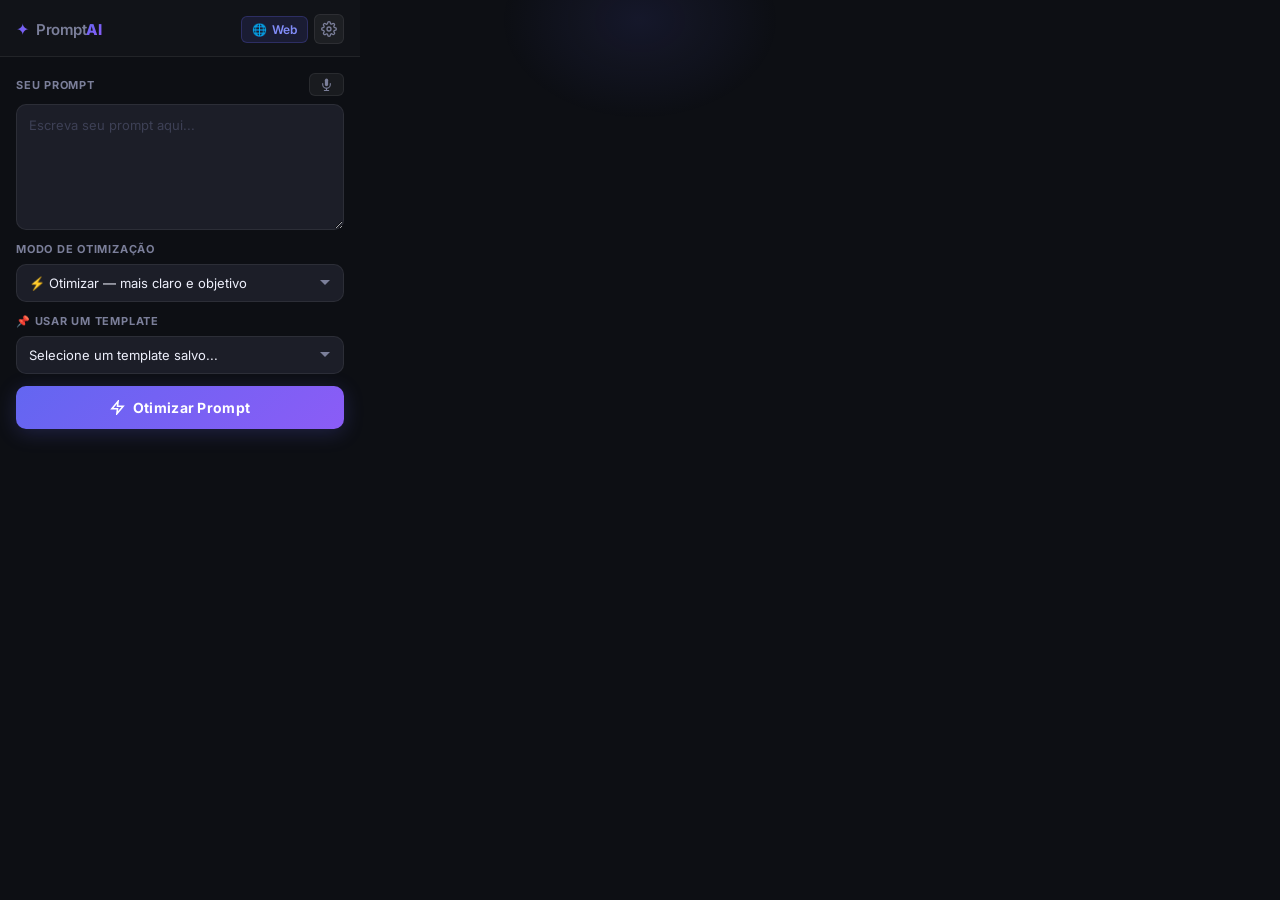
<file: extension/popup.html>
<!DOCTYPE html>
<html lang="pt-BR">
<head>
  <meta charset="UTF-8" />
  <title>Prompt Fixer</title>
  <link rel="preconnect" href="https://fonts.googleapis.com" />
  <link rel="stylesheet" href="https://fonts.googleapis.com/css2?family=Inter:wght@400;500;600;700;800&display=swap" />
  <link rel="stylesheet" href="popup.css" />
</head>
<body>

  <!-- ── Header ────────────────────────────────── -->
  <header>
    <div class="brand">
      <span class="brand-icon">✦</span>
      <span class="brand-name">Prompt<strong>AI</strong></span>
    </div>
    <div class="header-actions">
      <button id="openWebAppBtn" class="btn-web" title="Abrir aplicação web completa">
        <span>🌐</span> Web
      </button>
      <button id="settingsToggle" class="btn-icon" title="Configurações">
        <svg width="16" height="16" viewBox="0 0 24 24" fill="none" stroke="currentColor" stroke-width="2" stroke-linecap="round" stroke-linejoin="round">
          <circle cx="12" cy="12" r="3"/><path d="M19.4 15a1.65 1.65 0 0 0 .33 1.82l.06.06a2 2 0 0 1-2.83 2.83l-.06-.06a1.65 1.65 0 0 0-1.82-.33 1.65 1.65 0 0 0-1 1.51V21a2 2 0 0 1-4 0v-.09A1.65 1.65 0 0 0 9 19.4a1.65 1.65 0 0 0-1.82.33l-.06.06a2 2 0 0 1-2.83-2.83l.06-.06A1.65 1.65 0 0 0 4.68 15a1.65 1.65 0 0 0-1.51-1H3a2 2 0 0 1 0-4h.09A1.65 1.65 0 0 0 4.6 9a1.65 1.65 0 0 0-.33-1.82l-.06-.06a2 2 0 0 1 2.83-2.83l.06.06A1.65 1.65 0 0 0 9 4.68a1.65 1.65 0 0 0 1-1.51V3a2 2 0 0 1 4 0v.09a1.65 1.65 0 0 0 1 1.51 1.65 1.65 0 0 0 1.82-.33l.06-.06a2 2 0 0 1 2.83 2.83l-.06.06A1.65 1.65 0 0 0 19.4 9a1.65 1.65 0 0 0 1.51 1H21a2 2 0 0 1 0 4h-.09a1.65 1.65 0 0 0-1.51 1z"/>
        </svg>
      </button>
    </div>
  </header>

  <!-- ── Settings Panel ────────────────────────── -->
  <section id="settingsPanel" class="settings-panel hidden">
    <div class="settings-inner">
      <label for="backendUrl" class="field-label">URL do Backend</label>
      <input type="text" id="backendUrl" class="field-input" placeholder="http://localhost:8000/api/optimize" />

      <label class="toggle-label">
        <input type="checkbox" id="widgetEnabled" checked class="toggle-checkbox" />
        <span class="toggle-track"><span class="toggle-thumb"></span></span>
        <span class="toggle-text">Widget flutuante (Claude / ChatGPT / Gemini)</span>
      </label>

      <button id="saveSettings" class="btn-save">
        <svg width="14" height="14" viewBox="0 0 24 24" fill="none" stroke="currentColor" stroke-width="2.5"><polyline points="20 6 9 17 4 12"/></svg>
        Salvar configurações
      </button>
    </div>
  </section>

  <!-- ── Main ──────────────────────────────────── -->
  <main>
    <div class="form-group">
      <label for="inputPrompt" class="field-label">
        <span>Seu prompt</span>
        <button type="button" id="micBtn" class="btn-mic" title="Ditar por voz">
          <svg width="13" height="13" viewBox="0 0 24 24" fill="currentColor">
            <path d="M12 1a3 3 0 0 0-3 3v8a3 3 0 0 0 6 0V4a3 3 0 0 0-3-3z"/>
            <path d="M19 10v2a7 7 0 0 1-14 0v-2" stroke="currentColor" stroke-width="2" fill="none" stroke-linecap="round"/>
            <line x1="12" y1="19" x2="12" y2="23" stroke="currentColor" stroke-width="2" stroke-linecap="round"/>
            <line x1="8" y1="23" x2="16" y2="23" stroke="currentColor" stroke-width="2" stroke-linecap="round"/>
          </svg>
        </button>
      </label>
      <textarea id="inputPrompt" rows="5" placeholder="Escreva seu prompt aqui..."></textarea>
    </div>

    <div class="form-group">
      <label for="modeSelect" class="field-label">Modo de otimização</label>
      <select id="modeSelect">
        <option value="otimizar">⚡ Otimizar — mais claro e objetivo</option>
        <option value="enriquecimento">✨ Enriquecer — mais detalhado</option>
        <option value="resumir">📋 Resumir</option>
        <option value="traduzir">🌍 Traduzir para inglês</option>
        <option value="codigo">💻 Formatar para código</option>
      </select>
    </div>

    <div class="form-group">
      <label for="templateSelect" class="field-label">📌 Usar um template</label>
      <select id="templateSelect">
        <option value="">Selecione um template salvo...</option>
      </select>
    </div>

    <button id="optimizeBtn" class="btn-optimize">
      <svg width="15" height="15" viewBox="0 0 24 24" fill="none" stroke="currentColor" stroke-width="2.5" stroke-linecap="round"><path d="M13 2L3 14h9l-1 8 10-12h-9l1-8z"/></svg>
      Otimizar Prompt
    </button>

    <div id="status" class="status-bar hidden"></div>

    <!-- Output -->
    <div id="outputSection" class="output-section hidden">
      <label for="outputPrompt" class="field-label">
        <span>✓ Prompt otimizado</span>
        <button id="copyBtn" class="btn-copy" title="Copiar">
          <svg width="12" height="12" viewBox="0 0 24 24" fill="none" stroke="currentColor" stroke-width="2.5"><rect x="9" y="9" width="13" height="13" rx="2" ry="2"/><path d="M5 15H4a2 2 0 0 1-2-2V4a2 2 0 0 1 2-2h9a2 2 0 0 1 2 2v1"/></svg>
          Copiar
        </button>
      </label>
      <textarea id="outputPrompt" rows="5" readonly placeholder="Resultado aparece aqui..."></textarea>

      <!-- Stats -->
      <div id="tokenStats" class="stats-row hidden">
        <div class="stat-chip">
          <span class="stat-chip-label">Tokens</span>
          <span class="stat-chip-val" id="tokenStatText">—</span>
        </div>
        <div class="stat-chip highlight">
          <span class="stat-chip-label">Economia</span>
          <span class="stat-chip-val" id="savingStatText">—</span>
        </div>
      </div>

      <div id="qualityStats" class="quality-row hidden">
        <div class="quality-chip">
          <span class="quality-label">Qualidade</span>
          <div class="quality-values">
            <span class="q-before" id="qBefore">—</span>
            <svg width="12" height="12" viewBox="0 0 24 24" fill="none" stroke="currentColor" stroke-width="2.5" stroke-linecap="round"><path d="M5 12h14M12 5l7 7-7 7"/></svg>
            <span class="q-after" id="qAfter">—</span>
          </div>
        </div>
      </div>
    </div>

    <!-- AI Recommendation -->
    <div id="aiRecommendation" class="ai-card hidden">
      <div class="ai-card-top">
        <span id="aiIcon" class="ai-icon">🤖</span>
        <div class="ai-info">
          <span class="ai-badge">IA Recomendada</span>
          <div class="ai-name-row">
            <strong id="aiName">ChatGPT</strong>
            <span id="aiCompany" class="ai-company"></span>
          </div>
          <span id="aiModel" class="ai-model-tag">GPT-4o</span>
        </div>
      </div>
      <p id="aiReason" class="ai-reason"></p>
      <button id="sendToAiBtn" type="button" class="btn-send-ai">
        <span id="sendToAiLabel">🚀 Abrir na IA →</span>
      </button>
    </div>
  </main>

  <script src="popup.js"></script>
</body>
</html>
</file>
<file: extension/popup.css>
/* ═══════════════════════════════════════════════════════════
   POPUP — Premium Dark Extension UI
   ═══════════════════════════════════════════════════════════ */

@import url('https://fonts.googleapis.com/css2?family=Inter:wght@400;500;600;700;800&display=swap');

:root {
  --bg:           #0d0f14;
  --bg-surface:   #13151c;
  --bg-card:      #181a23;
  --bg-input:     #1c1e28;
  --border:       rgba(255,255,255,0.07);
  --border-focus: rgba(99,102,241,0.5);

  --text:         #eef0fc;
  --text-2:       #7b7f9a;
  --text-3:       #3d4055;

  --accent:       #6366f1;
  --accent-2:     #8b5cf6;
  --accent-glow:  rgba(99,102,241,0.22);
  --green:        #10b981;
  --green-bg:     rgba(16,185,129,0.12);
  --red:          #ef4444;

  --grad:         linear-gradient(135deg, #6366f1, #8b5cf6);
  --grad-green:   linear-gradient(135deg, #059669, #10b981);

  --radius:       10px;
  --radius-sm:    6px;
  --radius-lg:    14px;

  --trans:        0.18s cubic-bezier(0.4,0,0.2,1);
}

*, *::before, *::after {
  box-sizing: border-box;
  margin: 0;
  padding: 0;
}

body {
  width: 360px;
  font-family: 'Inter', -apple-system, sans-serif;
  background: var(--bg);
  color: var(--text);
  -webkit-font-smoothing: antialiased;
  overflow-x: hidden;
}

/* Background subtle glow */
body::before {
  content: '';
  position: fixed;
  top: -80px;
  left: 50%;
  transform: translateX(-50%);
  width: 280px;
  height: 200px;
  background: radial-gradient(ellipse, rgba(99,102,241,0.1) 0%, transparent 70%);
  pointer-events: none;
}

/* ── Header ──────────────────────────────────── */
header {
  display: flex;
  align-items: center;
  justify-content: space-between;
  padding: 14px 16px 12px;
  border-bottom: 1px solid var(--border);
  background: rgba(255,255,255,0.015);
}

.brand {
  display: flex;
  align-items: center;
  gap: 7px;
}

.brand-icon {
  font-size: 16px;
  background: var(--grad);
  -webkit-background-clip: text;
  -webkit-text-fill-color: transparent;
  background-clip: text;
  line-height: 1;
}

.brand-name {
  font-size: 15px;
  font-weight: 600;
  color: var(--text-2);
  letter-spacing: -0.3px;
}

.brand-name strong {
  font-weight: 800;
  background: var(--grad);
  -webkit-background-clip: text;
  -webkit-text-fill-color: transparent;
  background-clip: text;
}

.header-actions {
  display: flex;
  align-items: center;
  gap: 6px;
}

.btn-web {
  display: flex;
  align-items: center;
  gap: 5px;
  padding: 5px 10px;
  background: rgba(99,102,241,0.12);
  color: #818cf8;
  border: 1px solid rgba(99,102,241,0.25);
  border-radius: var(--radius-sm);
  font-size: 12px;
  font-weight: 600;
  font-family: inherit;
  cursor: pointer;
  transition: var(--trans);
}

.btn-web:hover {
  background: rgba(99,102,241,0.22);
  border-color: rgba(99,102,241,0.45);
}

.btn-icon {
  display: flex;
  align-items: center;
  justify-content: center;
  width: 30px;
  height: 30px;
  padding: 0;
  background: rgba(255,255,255,0.05);
  color: var(--text-2);
  border: 1px solid var(--border);
  border-radius: var(--radius-sm);
  cursor: pointer;
  transition: var(--trans);
  font-family: inherit;
}

.btn-icon:hover {
  background: rgba(255,255,255,0.1);
  color: var(--text);
  border-color: rgba(255,255,255,0.15);
}

/* ── Settings Panel ──────────────────────────── */
.settings-panel {
  border-bottom: 1px solid var(--border);
  animation: slideDown 0.2s ease-out;
}

@keyframes slideDown {
  from { opacity: 0; transform: translateY(-8px); }
  to { opacity: 1; transform: translateY(0); }
}

.settings-inner {
  padding: 14px 16px;
  display: flex;
  flex-direction: column;
  gap: 10px;
}

/* ── Field Label ─────────────────────────────── */
.field-label {
  display: flex;
  align-items: center;
  justify-content: space-between;
  font-size: 11px;
  font-weight: 700;
  color: var(--text-2);
  text-transform: uppercase;
  letter-spacing: 0.07em;
  margin-bottom: 0;
}

/* ── Inputs ──────────────────────────────────── */
.field-input, textarea, select {
  width: 100%;
  padding: 10px 12px;
  background: var(--bg-input);
  border: 1px solid var(--border);
  border-radius: var(--radius);
  font-size: 13px;
  font-family: inherit;
  color: var(--text);
  outline: none;
  transition: var(--trans);
}

.field-input::placeholder,
textarea::placeholder {
  color: var(--text-3);
}

.field-input:focus,
textarea:focus,
select:focus {
  border-color: var(--border-focus);
  background: rgba(99,102,241,0.04);
  box-shadow: 0 0 0 3px var(--accent-glow);
}

textarea {
  resize: vertical;
  min-height: 100px;
  line-height: 1.6;
}

select {
  appearance: none;
  -webkit-appearance: none;
  background-image: url("data:image/svg+xml,%3Csvg xmlns='http://www.w3.org/2000/svg' width='12' height='12' viewBox='0 0 12 12'%3E%3Cpath d='M6 8L1 3h10z' fill='%237b7f9a'/%3E%3C/svg%3E");
  background-repeat: no-repeat;
  background-position: right 12px center;
  padding-right: 36px;
  cursor: pointer;
}

select option {
  background: var(--bg-card);
  color: var(--text);
}

/* ── Toggle ──────────────────────────────────── */
.toggle-label {
  display: flex;
  align-items: center;
  gap: 10px;
  cursor: pointer;
  user-select: none;
}

.toggle-checkbox { display: none; }

.toggle-track {
  position: relative;
  width: 36px;
  height: 20px;
  background: var(--bg-input);
  border: 1px solid var(--border);
  border-radius: 100px;
  transition: var(--trans);
  flex-shrink: 0;
}

.toggle-checkbox:checked + .toggle-track {
  background: var(--accent);
  border-color: var(--accent);
}

.toggle-thumb {
  position: absolute;
  top: 2px;
  left: 2px;
  width: 14px;
  height: 14px;
  background: var(--text-2);
  border-radius: 50%;
  transition: var(--trans);
}

.toggle-checkbox:checked + .toggle-track .toggle-thumb {
  transform: translateX(16px);
  background: #fff;
}

.toggle-text {
  font-size: 12px;
  color: var(--text-2);
  line-height: 1.4;
}

/* ── Save Button ─────────────────────────────── */
.btn-save {
  display: flex;
  align-items: center;
  justify-content: center;
  gap: 6px;
  width: 100%;
  padding: 10px;
  background: var(--grad);
  color: #fff;
  border: none;
  border-radius: var(--radius);
  font-size: 13px;
  font-weight: 700;
  font-family: inherit;
  cursor: pointer;
  transition: var(--trans);
  letter-spacing: 0.02em;
}

.btn-save:hover {
  opacity: 0.9;
  box-shadow: 0 4px 20px var(--accent-glow);
}

/* ── Main ────────────────────────────────────── */
main {
  padding: 16px;
  display: flex;
  flex-direction: column;
  gap: 12px;
}

.form-group {
  display: flex;
  flex-direction: column;
  gap: 8px;
}

/* ── Mic Button ──────────────────────────────── */
.btn-mic {
  display: flex;
  align-items: center;
  justify-content: center;
  gap: 4px;
  padding: 4px 10px;
  background: rgba(255,255,255,0.05);
  color: var(--text-2);
  border: 1px solid var(--border);
  border-radius: var(--radius-sm);
  font-size: 12px;
  font-weight: 600;
  font-family: inherit;
  cursor: pointer;
  transition: var(--trans);
}

.btn-mic:hover {
  background: rgba(255,255,255,0.09);
  color: var(--text);
}

.btn-mic.listening {
  background: rgba(239,68,68,0.15);
  color: var(--red);
  border-color: rgba(239,68,68,0.4);
  animation: mic-pulse 1.5s ease-in-out infinite;
}

@keyframes mic-pulse {
  0%, 100% { box-shadow: 0 0 0 0 rgba(239,68,68,0.3); }
  50% { box-shadow: 0 0 0 6px rgba(239,68,68,0); }
}

/* ── Optimize Button ─────────────────────────── */
.btn-optimize {
  display: flex;
  align-items: center;
  justify-content: center;
  gap: 8px;
  width: 100%;
  padding: 13px;
  background: var(--grad);
  color: #fff;
  border: none;
  border-radius: var(--radius);
  font-size: 14px;
  font-weight: 700;
  font-family: inherit;
  cursor: pointer;
  transition: var(--trans);
  letter-spacing: 0.02em;
  box-shadow: 0 4px 20px var(--accent-glow);
}

.btn-optimize:hover {
  transform: translateY(-2px);
  box-shadow: 0 8px 30px var(--accent-glow);
}

.btn-optimize:active { transform: scale(0.97); }

.btn-optimize:disabled {
  background: linear-gradient(135deg, #2d2f3d, #232535);
  color: var(--text-3);
  cursor: not-allowed;
  box-shadow: none;
  transform: none;
}

/* ── Status Bar ──────────────────────────────── */
.status-bar {
  display: flex;
  align-items: center;
  gap: 8px;
  padding: 10px 12px;
  background: rgba(255,255,255,0.03);
  border: 1px solid var(--border);
  border-radius: var(--radius-sm);
  font-size: 12px;
  color: var(--text-2);
}

.status-bar.error {
  background: rgba(239,68,68,0.08);
  border-color: rgba(239,68,68,0.25);
  color: #fca5a5;
}

/* ── Output Section ──────────────────────────── */
.output-section {
  display: flex;
  flex-direction: column;
  gap: 10px;
  padding-top: 12px;
  border-top: 1px solid var(--border);
  animation: fadeIn 0.3s ease-out;
}

@keyframes fadeIn {
  from { opacity: 0; transform: translateY(8px); }
  to { opacity: 1; transform: translateY(0); }
}

/* ── Copy Button ─────────────────────────────── */
.btn-copy {
  display: flex;
  align-items: center;
  gap: 5px;
  padding: 4px 10px;
  background: var(--green-bg);
  color: var(--green);
  border: 1px solid rgba(16,185,129,0.3);
  border-radius: var(--radius-sm);
  font-size: 12px;
  font-weight: 600;
  font-family: inherit;
  cursor: pointer;
  transition: var(--trans);
}

.btn-copy:hover {
  background: rgba(16,185,129,0.22);
  box-shadow: 0 2px 12px rgba(16,185,129,0.2);
}

/* ── Stats Row ───────────────────────────────── */
.stats-row {
  display: flex;
  gap: 8px;
}

.stat-chip {
  flex: 1;
  display: flex;
  flex-direction: column;
  align-items: center;
  gap: 2px;
  padding: 10px 8px;
  background: var(--bg-card);
  border: 1px solid var(--border);
  border-radius: var(--radius);
}

.stat-chip.highlight {
  background: rgba(16,185,129,0.08);
  border-color: rgba(16,185,129,0.25);
}

.stat-chip-label {
  font-size: 10px;
  font-weight: 700;
  color: var(--text-2);
  text-transform: uppercase;
  letter-spacing: 0.06em;
}

.stat-chip-val {
  font-size: 13px;
  font-weight: 700;
  color: var(--text);
}

.stat-chip.highlight .stat-chip-val {
  color: var(--green);
}

/* ── Quality Row ─────────────────────────────── */
.quality-row {
  /* displayed as flex col in output-section */
}

.quality-chip {
  display: flex;
  align-items: center;
  justify-content: space-between;
  padding: 10px 14px;
  background: rgba(99,102,241,0.07);
  border: 1px solid rgba(99,102,241,0.2);
  border-radius: var(--radius);
}

.quality-label {
  font-size: 11px;
  font-weight: 700;
  color: var(--text-2);
  text-transform: uppercase;
  letter-spacing: 0.06em;
}

.quality-values {
  display: flex;
  align-items: center;
  gap: 8px;
}

.quality-values svg { color: var(--text-3); }

.q-before {
  font-size: 13px;
  font-weight: 700;
  color: var(--text-2);
}

.q-after {
  font-size: 14px;
  font-weight: 800;
  color: #818cf8;
}

/* ── AI Card ─────────────────────────────────── */
.ai-card {
  background: var(--bg-card);
  border: 1px solid rgba(99,102,241,0.25);
  border-radius: var(--radius-lg);
  padding: 14px;
  animation: fadeIn 0.35s ease-out;
  position: relative;
  overflow: hidden;
}

.ai-card::before {
  content: '';
  position: absolute;
  top: 0;
  left: 0;
  right: 0;
  height: 2px;
  background: var(--ai-color, var(--grad));
}

.ai-card-top {
  display: flex;
  align-items: flex-start;
  gap: 12px;
  margin-bottom: 10px;
}

.ai-icon {
  font-size: 24px;
  width: 44px;
  height: 44px;
  display: flex;
  align-items: center;
  justify-content: center;
  background: rgba(255,255,255,0.05);
  border: 1px solid var(--border);
  border-radius: var(--radius);
  flex-shrink: 0;
}

.ai-info {
  display: flex;
  flex-direction: column;
  gap: 3px;
}

.ai-badge {
  font-size: 9px;
  font-weight: 800;
  text-transform: uppercase;
  letter-spacing: 0.1em;
  color: #818cf8;
  background: rgba(99,102,241,0.12);
  border: 1px solid rgba(99,102,241,0.25);
  padding: 2px 8px;
  border-radius: 100px;
  width: fit-content;
}

.ai-name-row {
  display: flex;
  align-items: baseline;
  gap: 6px;
  margin-top: 2px;
}

.ai-name-row strong {
  font-size: 16px;
  font-weight: 800;
  color: var(--ai-color, var(--text));
  letter-spacing: -0.3px;
  line-height: 1.2;
}

.ai-company {
  font-size: 12px;
  color: var(--text-2);
}

.ai-model-tag {
  font-size: 11px;
  color: var(--text-2);
  font-family: monospace;
  background: rgba(255,255,255,0.04);
  border: 1px solid var(--border);
  border-radius: 4px;
  padding: 1px 6px;
  width: fit-content;
}

.ai-reason {
  font-size: 12px;
  color: var(--text-2);
  line-height: 1.5;
  padding: 10px 12px;
  background: rgba(255,255,255,0.025);
  border-radius: var(--radius-sm);
  margin-bottom: 12px;
  border-left: 2px solid var(--ai-color, var(--accent));
}

/* ── Send to AI ──────────────────────────────── */
.btn-send-ai {
  width: 100%;
  padding: 11px;
  font-size: 13px;
  font-weight: 700;
  font-family: inherit;
  border: none;
  border-radius: var(--radius);
  cursor: pointer;
  color: #fff;
  background: var(--ai-color, var(--accent));
  transition: var(--trans);
  letter-spacing: 0.02em;
}

.btn-send-ai:hover {
  filter: brightness(1.12);
  transform: translateY(-1px);
  box-shadow: 0 4px 16px rgba(99,102,241,0.3);
}

/* ── Utilities ───────────────────────────────── */
.hidden { display: none !important; }

/* ── Scrollbar ───────────────────────────────── */
::-webkit-scrollbar { width: 4px; }
::-webkit-scrollbar-track { background: transparent; }
::-webkit-scrollbar-thumb {
  background: rgba(255,255,255,0.1);
  border-radius: 2px;
}
</file>
